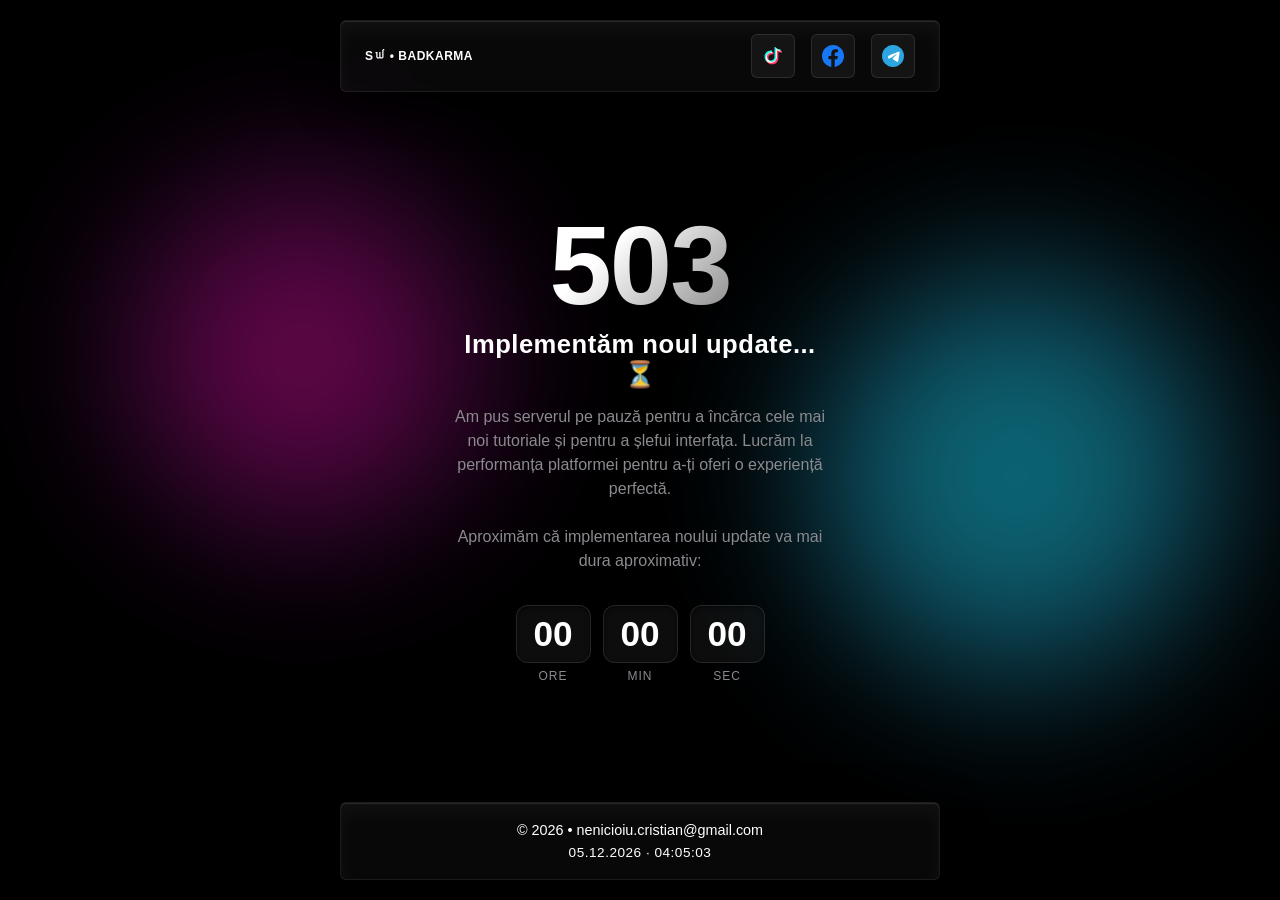
<file: index.html>
<!DOCTYPE html>
<html lang="ro">
<head>
    <meta charset="UTF-8">
    <meta name="viewport" content="width=device-width, initial-scale=1.0">
    <title>BADKARMA Hub - Lucrări de Mentenanță</title>
    <style>
        /* Reset de bază și optimizare AMOLED */
        * {
            margin: 0;
            padding: 0;
            box-sizing: border-box;
            font-family: 'Segoe UI', Tahoma, Geneva, Verdana, sans-serif;
        }

        body {
            background-color: #000000; /* Deep AMOLED Black */
            min-height: 100vh;
            min-height: -webkit-fill-available;
            display: flex;
            flex-direction: column;
            justify-content: space-between; /* Împinge header-ul sus și footer-ul jos */
            align-items: center;
            overflow-x: hidden;
            position: relative;
            padding: 20px;
        }

        html {
            height: -webkit-fill-available;
        }

        /* Sfere de fundal scalabile */
        .glow-sphere {
            position: absolute;
            border-radius: 50%;
            filter: blur(80px);
            opacity: 0.45;
            z-index: 1;
            animation: float-spheres 10s infinite alternate ease-in-out;
        }

        .sphere-1 {
            width: clamp(200px, 40vw, 350px);
            height: clamp(200px, 40vw, 350px);
            background: radial-gradient(circle, #ff007f, #7928ca);
            top: 20%;
            left: 10%;
        }

        .sphere-2 {
            width: clamp(220px, 45vw, 400px);
            height: clamp(220px, 45vw, 400px);
            background: radial-gradient(circle, #00f2fe, #4facfe);
            bottom: 25%;
            right: 5%;
            animation-delay: -5s;
        }

        /* Stil comun pentru elementele Glassmorphism (Header, Card, Footer) */
        .glass-effect {
            background: rgba(255, 255, 255, 0.03);
            backdrop-filter: blur(20px) saturate(180%);
            -webkit-backdrop-filter: blur(20px) saturate(180%);
            border: 1px solid rgba(255, 255, 255, 0.08);
            box-shadow: 
                0 10px 40px rgba(0, 0, 0, 0.9),
                inset 0 1px 1px rgba(255, 255, 255, 0.12),
                inset 0 10px 20px rgba(255, 255, 255, 0.04);
        }

        /* HEADER */
        header {
            position: relative;
            z-index: 10;
            width: 100%;
            max-width: 600px;
            padding: 0.8rem 1.5rem;
            border-radius: 6px;
            display: flex;
            justify-content: space-between; /* Împinge logo-ul la stânga și butoanele la dreapta */
            align-items: center;
            margin-bottom: 2rem;
        }

        .header-logo {
            color: #ffffff;
            font-size: clamp(0.95rem, 3.5vw, 1.15rem);
            font-weight: 700;
            letter-spacing: 0.5px;
            user-select: none;
        }

        .header-socials {
            display: flex;
            align-items: center;
            gap: 1rem; /* Spațiere optimă între butoane în partea dreaptă */
        }

        .social-btn {
            display: flex;
            align-items: center;
            justify-content: center;
            width: 44px;
            height: 44px;
            border-radius: 6px;
            background: rgba(255, 255, 255, 0.05);
            border: 1px solid rgba(255, 255, 255, 0.1);
            transition: transform 0.3s cubic-bezier(0.175, 0.885, 0.32, 1.275), background 0.3s;
            -webkit-tap-highlight-color: transparent;
        }

        .social-btn svg {
            width: 22px;
            height: 22px;
        }

        .social-btn:hover {
            transform: scale(1.15);
            background: rgba(255, 255, 255, 0.15);
        }

        .social-btn:active {
            transform: scale(0.95);
        }

        /* CARD CENTRAL */
        .glass-card {
            position: relative;
            z-index: 2;
            width: 100%;
            max-width: 450px;
            padding: clamp(2rem, 8vw, 3.5rem) clamp(1.2rem, 5vw, 2.5rem);
            text-align: center;
            border-radius: 24px;
            margin: auto 0;
            animation: card-float 6s infinite ease-in-out;
            will-change: transform;
        }

        /* Elemente Text Card */
        .error-code {
            font-size: clamp(4.5rem, 15vw, 7rem);
            font-weight: 900;
            line-height: 1;
            background: linear-gradient(135deg, #ffffff 40%, rgba(255, 255, 255, 0.3));
            -webkit-background-clip: text;
            -webkit-text-fill-color: transparent;
            letter-spacing: -2px;
            margin-bottom: 0.5rem;
        }

        .error-title {
            color: #ffffff;
            font-size: clamp(1.2rem, 5vw, 1.6rem);
            font-weight: 600;
            margin-bottom: 1rem;
            letter-spacing: 0.5px;
        }

        .error-message {
            color: #8a8a8f;
            font-size: clamp(0.9rem, 3.5vw, 1rem);
            line-height: 1.5;
            margin-bottom: clamp(1.5rem, 6vw, 2rem);
        }

        /* Cronometru integrat */
        .countdown {
            display: flex;
            justify-content: center;
            gap: 12px;
            margin-top: 10px;
        }

        .time-box {
            display: flex;
            flex-direction: column;
            align-items: center;
            width: clamp(60px, 18vw, 75px);
        }

        .time-value {
            font-size: clamp(1.6rem, 5vw, 2.2rem);
            font-weight: 700;
            color: #ffffff;
            background: rgba(255, 255, 255, 0.05);
            width: 100%;
            padding: 8px 0;
            border-radius: 12px;
            border: 1px solid rgba(255, 255, 255, 0.1);
            box-shadow: inset 0 2px 4px rgba(0,0,0,0.5);
            font-variant-numeric: tabular-nums;
        }

        .time-label {
            font-size: clamp(0.7rem, 2.5vw, 0.75rem);
            margin-top: 6px;
            text-transform: uppercase;
            letter-spacing: 1px;
            color: #8a8a8f;
        }

        /* Butonul de Acasă */
        .btn-home {
            display: inline-block;
            width: clamp(160px, 50%, 220px);
            padding: 0.9rem 0;
            color: #ffffff;
            text-decoration: none;
            font-weight: 600;
            font-size: clamp(0.9rem, 3.5vw, 1rem);
            border-radius: 14px;
            background: rgba(255, 255, 255, 0.06);
            border: 1px solid rgba(255, 255, 255, 0.1);
            transition: all 0.3s cubic-bezier(0.16, 1, 0.3, 1);
            backdrop-filter: blur(5px);
            -webkit-tap-highlight-color: transparent;
        }

        .btn-home:hover {
            background: #ffffff;
            color: #000000;
            box-shadow: 0 0 25px rgba(255, 255, 255, 0.35);
            transform: translateY(-2px);
        }

        .btn-home:active {
            transform: scale(0.97);
        }

        /* FOOTER */
        footer {
            position: relative;
            z-index: 10;
            width: 100%;
            max-width: 600px;
            padding: 1.2rem 1rem;
            border-radius: 6px;
            text-align: center;
            color: #ffffff;
            font-size: 0.9rem;
            display: flex;
            flex-direction: column;
            gap: 0.4rem;
            margin-top: 2rem;
        }

        footer .live-time {
            color: #ffffff;
            font-variant-numeric: tabular-nums;
            font-size: 0.85rem;
            letter-spacing: 0.5px;
        }

        /* Animații */
        @keyframes card-float {
            0%, 100% { transform: translateY(0); }
            50% { transform: translateY(-8px); }
        }

        @keyframes float-spheres {
            0% { transform: translate(0, 0) scale(1); }
            100% { transform: translate(20px, 30px) scale(1.05); }
        }

        /* Optimizare strictă pentru telefoane în mod Landscape */
        @media (max-height: 520px) {
            body {
                overflow-y: auto;
                align-items: center;
                padding: 1rem;
                justify-content: flex-start;
            }
            .glass-card {
                animation: none;
                padding: 1.5rem;
                margin: 1.5rem 0;
            }
            header, footer { margin: 0; }
            .error-code { font-size: 3.5rem; }
            .error-message { margin-bottom: 1.2rem; }
            .countdown { margin-top: 5px; }
        }
    </style>
</head>
<body>

    <div class="glow-sphere sphere-1"></div>
    <div class="glow-sphere sphere-2"></div>

    <header class="glass-effect">
        <div class="header-logo" style="font-size: 12px;">Sꪝ • BADKARMA</div>

        <div class="header-socials">
            <a href="https://www.tiktok.com/@baiatu_cu.kia" target="_blank" rel="external" class="social-btn" aria-label="TikTok">
                <svg viewBox="0 0 24 24" fill="none" xmlns="http://www.w3.org/2000/svg">
                    <path d="M12.525 2c1.348 0 2.492.545 3.332 1.455A7.838 7.838 0 0 0 20.354 5c.045.717-.112 1.391-.428 2.004a5.358 5.358 0 0 1-3.626-1.503v7.35c0 3.73-3.023 6.753-6.753 6.753C5.817 19.604 2.79 16.58 2.79 12.85c0-3.729 3.027-6.753 6.756-6.753.535 0 1.052.063 1.547.18v2.664a4.137 4.137 0 0 0-1.547-.295c-2.264 0-4.099 1.835-4.099 4.1 0 2.264 1.835 4.1 4.1 4.1 2.263 0 4.1-1.836 4.1-4.1V2h3.278Z" fill="#25F4EE"/>
                    <path d="M12.525 2c1.348 0 2.492.545 3.332 1.455A7.838 7.838 0 0 0 20.354 5c.045.717-.112 1.391-.428 2.004a5.358 5.358 0 0 1-3.626-1.503v7.35c0 3.73-3.023 6.753-6.753 6.753C5.817 19.604 2.79 16.58 2.79 12.85c0-3.729 3.027-6.753 6.756-6.753.535 0 1.052.063 1.547.18v2.664a4.137 4.137 0 0 0-1.547-.295c-2.264 0-4.099 1.835-4.099 4.1 0 2.264 1.835 4.1 4.1 4.1 2.263 0 4.1-1.836 4.1-4.1V2h3.278Z" fill="#FE2C55" style="mix-blend-mode: lighten; transform: translate(1.5px, 1.5px);"/>
                </svg>
            </a>
            <a href="https://www.facebook.com/sw.badkarma/" target="_blank" rel="external" class="social-btn" aria-label="Facebook">
                <svg viewBox="0 0 24 24" fill="none" xmlns="http://www.w3.org/2000/svg">
                    <path d="M24 12.073c0-6.627-5.373-12-12-12s-12 5.373-12 12c0 5.99 4.388 10.954 10.125 11.854v-8.385H7.078v-3.47h3.047V9.43c0-3.007 1.792-4.669 4.533-4.669 1.312 0 2.686.235 2.686.235v2.953H15.83c-1.491 0-1.956.925-1.956 1.874v2.25h3.328l-.532 3.47h-2.796v8.385C19.612 23.027 24 18.062 24 12.073Z" fill="#1877F2"/>
                </svg>
            </a>
            <a href="https://t.me/sw_badkarma" target="_blank" rel="external" class="social-btn" aria-label="Telegram">
                <svg viewBox="0 0 24 24" fill="none" xmlns="http://www.w3.org/2000/svg">
                    <path d="M12 24c6.627 0 12-5.373 12-12S18.627 0 12 0 0 5.373 0 12s5.373 12 12 12Z" fill="#2CA5E0"/>
                    <path d="M5.952 12.316c3.818-1.663 6.364-2.755 7.637-3.277 3.633-1.49 4.389-1.75 4.88-1.759.108-.002.35.025.507.152.132.107.169.252.186.353.018.1.04.329.023.504-.19 2.002-.99 6.726-1.396 8.898-.172.92-.511 1.229-.839 1.259-.713.066-1.255-.471-1.945-.923-1.08-.707-1.692-1.147-2.742-1.838-1.213-.799-.427-1.239.265-1.957.181-.188 3.327-3.052 3.388-3.312.008-.032.015-.152-.057-.215-.072-.064-.178-.042-.255-.025-.109.025-1.85 1.176-5.22 3.45-.494.34-.941.506-1.343.496-.442-.01-.1.293-1.291.683-.487.16-.874.24-.1.161-.645-.213-1.135-.67-1.114-1.267.016-.445.249-.893.696-1.343Z" fill="#FFF"/>
                </svg>
            </a>
        </div>
    </header>

    <main class="glass-card">
        <div class="error-code">503</div>
        <h1 class="error-title">Implementăm noul update... ⏳</h1>
        <p class="error-message">Am pus serverul pe pauză pentru a încărca cele mai noi tutoriale și pentru a șlefui interfața. Lucrăm la performanța platformei pentru a-ți oferi o experiență perfectă.<br><br>
        Aproximăm că implementarea noului update va mai dura aproximativ:
</p>
        
        <!-- Cronometrul Adăugat -->
        <div class="countdown">
            <div class="time-box">
                <span class="time-value" id="hours">08</span>
                <span class="time-label">Ore</span>
            </div>
            <div class="time-box">
                <span class="time-value" id="minutes">00</span>
                <span class="time-label">Min</span>
            </div>
            <div class="time-box">
                <span class="time-value" id="seconds">00</span>
                <span class="time-label">Sec</span>
            </div>
        </div>
        
    </main>

    <footer class="glass-effect">
        <div>© 2026 • nenicioiu.cristian@gmail.com</div>
        <div class="live-time" id="datetime">00.00.0000 · 00:00:00</div>
    </footer>

    <script>
        // --- 1. Logica Ceasului Live din Footer ---
function updateDateTime() {
    const now = new Date();
    const day = String(now.getDate()).padStart(2, '0');
    const month = String(now.getMonth() + 1).padStart(2, '0');
    const year = now.getFullYear();
    const hours = String(now.getHours()).padStart(2, '0');
    const minutes = String(now.getMinutes()).padStart(2, '0');
    const seconds = String(now.getSeconds()).padStart(2, '0');
    
    const formattedString = `${day}.${month}.${year} · ${hours}:${minutes}:${seconds}`;
    document.getElementById('datetime').textContent = formattedString;
}
updateDateTime();
setInterval(updateDateTime, 1000);

// --- 2. Logica Cronometrului Global ---
// Setează data exactă în viitor
const endTime = new Date("2026-07-25T11:00:00").getTime(); 

function updateTimer() {
    const now = new Date().getTime();
    const distance = endTime - now;

    if (distance <= 0) {
        document.getElementById('hours').innerText = "00";
        document.getElementById('minutes').innerText = "00";
        document.getElementById('seconds').innerText = "00";
        return;
    }

    const h = Math.floor(distance / (1000 * 60 * 60));
    const m = Math.floor((distance % (1000 * 60 * 60)) / (1000 * 60));
    const s = Math.floor((distance % (1000 * 60)) / 1000);

    document.getElementById('hours').innerText = h.toString().padStart(2, '0');
    document.getElementById('minutes').innerText = m.toString().padStart(2, '0');
    document.getElementById('seconds').innerText = s.toString().padStart(2, '0');
}

updateTimer();
setInterval(updateTimer, 1000);

// --- 3. Forțare deschidere în browser extern ---
document.querySelectorAll('.header-socials a').forEach(link => {
    link.addEventListener('click', function(e) {
        const url = this.getAttribute('href');
        
        if (window.Android && window.Android.openInBrowser) {
            e.preventDefault();
            window.Android.openInBrowser(url);
        } else {
            // Se va deschide normal dacă nu este într-un WebView
        }
    });
});

    </script>

</body>
</html>
</file>
